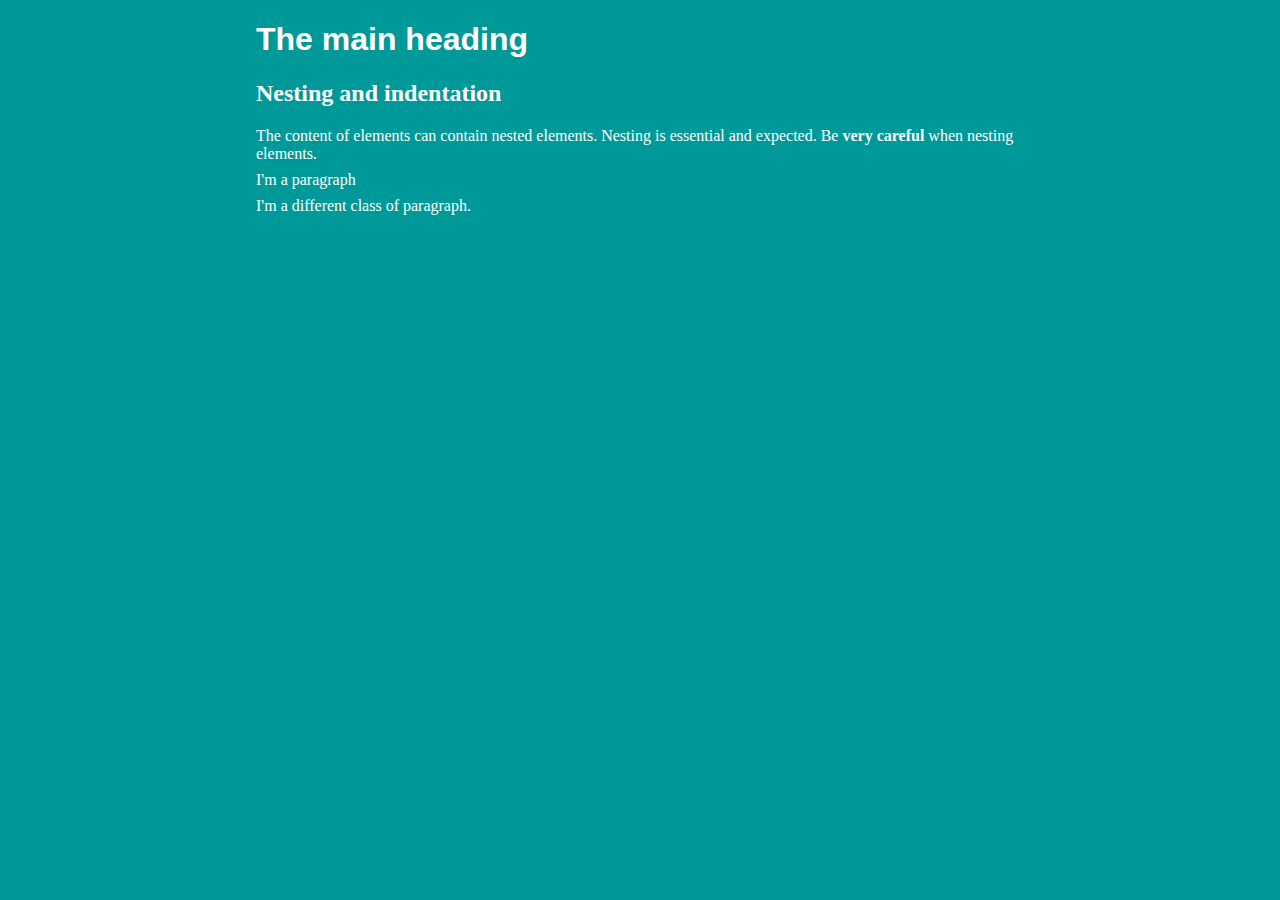
<file: lab_01/index.html>
<!DOCTYPE html>
<html>
    <head>
        <meta charset="utf-8">
        <title>My amazing webpage</title>
        <link rel="stylesheet" href="style.css">
    </head>
    <body>

        <header>
            <h1>The main heading</h1>
        </header>
        
        <main>
            <section>
                <h2>Nesting and indentation</h2>
                <p>
                    The content of elements can contain nested elements.
                    Nesting is essential and expected.
                    Be <strong>very careful</strong> when nesting elements.
                </p>
                <p id="myElement">
                    I'm a paragraph
                </p>
                <p class ="my-class">
                    I'm a different class of paragraph.
                </p>
                
            </section>
        </main>
        <script src="scripts.js"></script>
    </body>
</html>
</file>
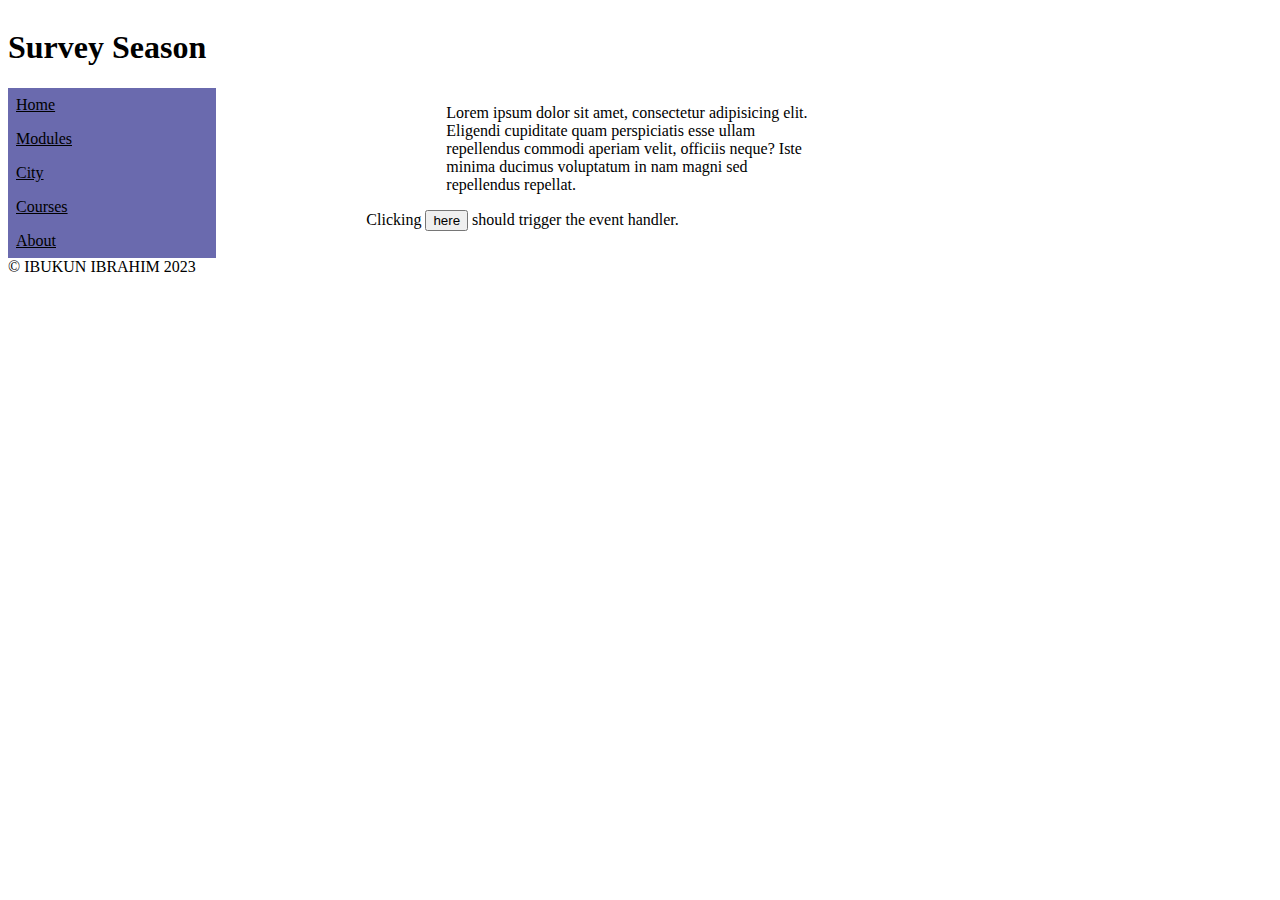
<file: Lab_02/index.html>
<!DOCTYPE html>
<html>
    <head>
        <link rel="stylesheet" href="style.css">
        <meta charset="utf-8">
        <title>
            Lab-02
        </title>
        
    </head>
    <body>
        <header>
            <h1>Survey Season</h1>
        </header>
        
            <main>

                <nav>
                    <a href="#">Home</a>
                    <a href="#">Modules</a>
                    <a href="#">City</a>
                    <a href="#">Courses</a>
                    <a href="#">About</a>
                </nav>
                 <section>
                    <p>
                         Lorem ipsum dolor sit amet, consectetur adipisicing elit. Eligendi cupiditate quam perspiciatis esse ullam repellendus commodi aperiam velit, officiis neque? Iste minima ducimus voluptatum in nam magni sed repellendus repellat.
                    </p>
                    <p1>
                        Clicking <button id="myTrigger">here</button> should trigger the event handler.
                    </p1>
                 </section>                   
            </main>
        

            <footer>
                &copy; IBUKUN IBRAHIM 2023
            </footer>
            
            <script
                src="scripts.js">
            </script>
    </body>
</html>
</file>
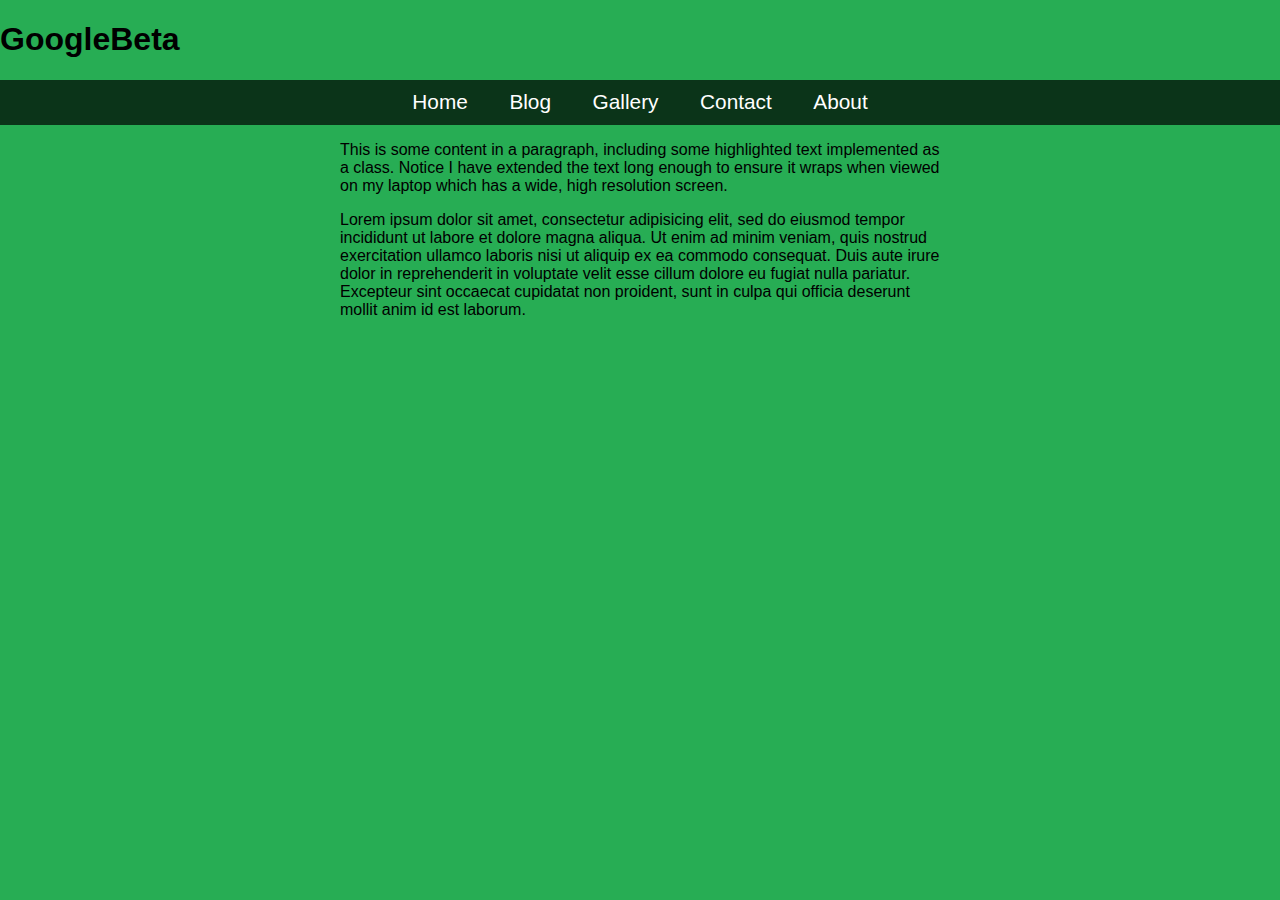
<file: Lab_04/index.html>
<!DOCTYPE html>
<html lang="en">
	<head>
        <meta charset="utf-8">
		<meta name="viewport" content="width=device-width, initial-scale=1.0">
		<title>Responsive menu BY IBZ</title>
		<link rel="stylesheet" href="styles.css">
	</head>
	<body>
		<h1>GoogleBeta</h1>
        <div id="menuToggler">&#8801;</div>
        <nav id="menu">
            <a href="#">Home</a>
            <a href="#">Blog</a>
            <a href="#">Gallery</a>
            <a href="#">Contact</a>
            <a href="#">About</a>
          </nav>
		<p>
			This is some content in a paragraph, including some <span class="highlight">highlighted text</span> implemented as a class.
			Notice I have extended the text long enough to ensure it wraps when viewed on my laptop which has a wide, high resolution screen.
		</p>
		<p>
			Lorem ipsum dolor sit amet, consectetur adipisicing elit, sed do eiusmod tempor incididunt ut labore et dolore magna aliqua.
			<span class="highlight">Ut enim ad minim veniam, quis nostrud exercitation ullamco laboris nisi ut aliquip ex ea commodo consequat.</span>
			Duis aute irure dolor in reprehenderit in voluptate velit esse cillum dolore eu fugiat nulla pariatur.
			Excepteur sint occaecat cupidatat non proident, sunt in culpa qui officia deserunt mollit anim id est laborum.
		</p>
		<script src="scripts.js"></script>
	</body>
</html>
</file>
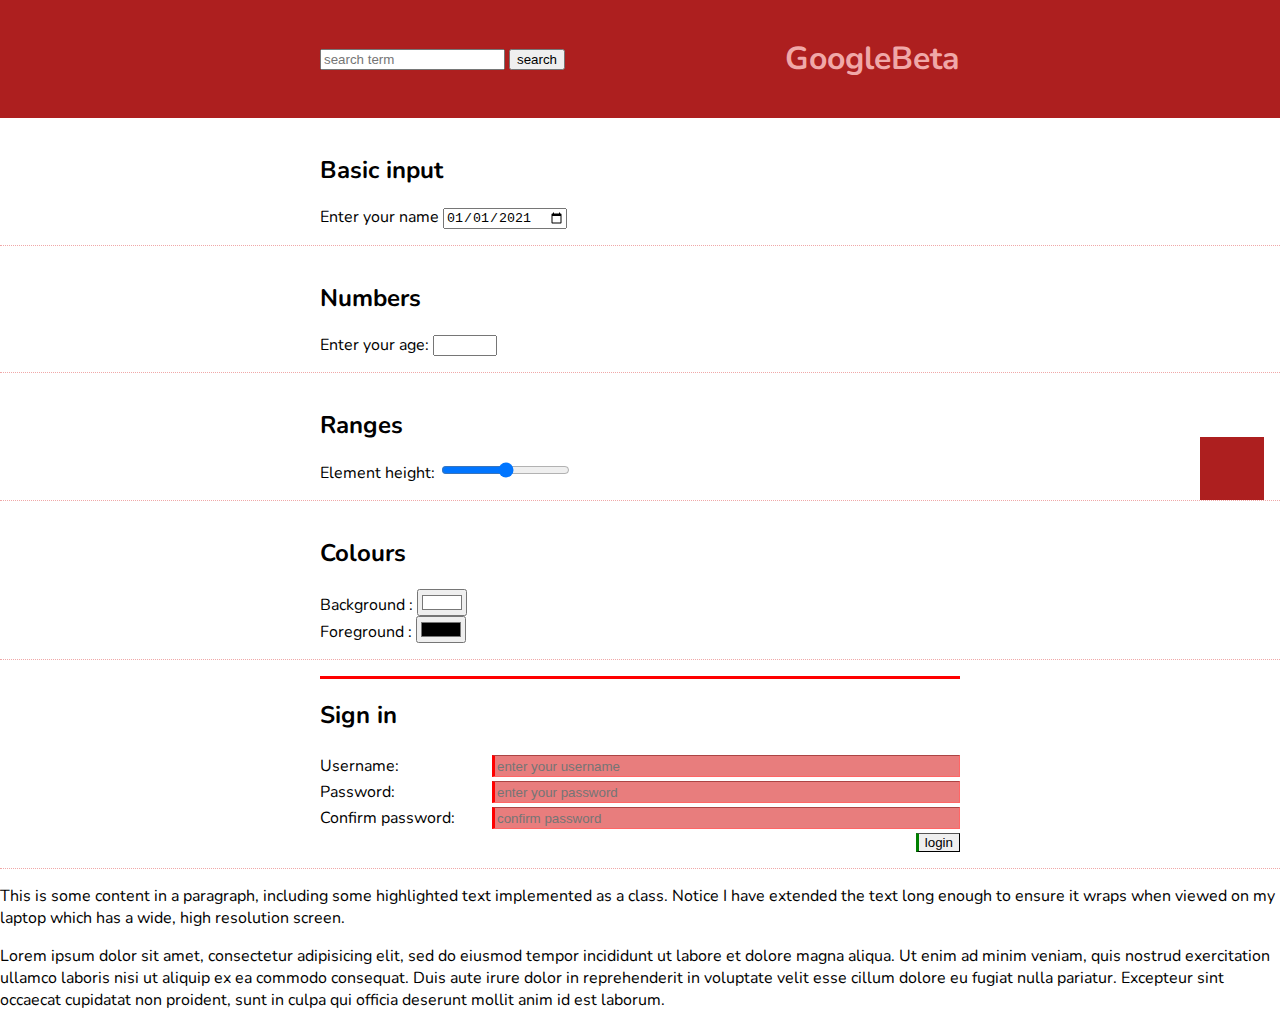
<file: Lab_05/index.html>
<!DOCTYPE html>
<html lang="en">
	<head>
        <meta charset="utf-8">
		<meta name="viewport" content="width=device-width, initial-scale=1.0">
		<title>Responsive menu BY IBZ</title>
		<link rel="stylesheet" href="styles.css">
	</head>
	<body>
        <header>
            <section>
                <input id="myQuery" placeholder="search term" aria-label="search">
                <button id="searchButton">search</button>
            </section>
            <h1>GoogleBeta</h1>
        </header>
        <main>
            <section>
                <h2>Basic input</h2>
                <label for="myName">Enter your name</label>
                <input id="myName", type="date" value="2021-01-01">
            </section>
            <section>
                <h2>Numbers</h2>
                <label for="myAge">Enter your age: </label>
                <input id="myAge" max="150" min="0" step="2" type="number">
              </section>
              <section class="relative">
                <h2>Ranges</h2>
                <label for="myHeight">Element height: </label>
                <input id="myHeight" type="range" step="25" min="0%" max="100%" value="50">
                <div id="heightTarget"></div>
              </section>
              <section id="colours">
                <h2>Colours</h2>
                <label for="myBG" >Background :</label>
                <input id="myBG" type="color" value="#ffffff"> <br>
                <label for="myFG">Foreground : </label>
                <input id="myFG" type="color" value="#000000">
              </section>

              <section>
                <form id="login">
                  <h2>Sign in</h2>
                  <label for="myUser">Username: </label>
                  <input id="myUser" name="username" placeholder="enter your username" required>
                  <label for="myPassword">Password: </label>
                  <input id="myPassword" type="password" name="password" placeholder="enter your password" minlength="8" required>
                  <label for="myConfirmation">Confirm password: </label>
                  <input id="myConfirmation" type="password" placeholder="confirm password" required>
                  <input type="submit" value="login">
                </form>
              </section>
              
        </main>
		<p>
			This is some content in a paragraph, including some <span class="highlight">highlighted text</span> implemented as a class.
			Notice I have extended the text long enough to ensure it wraps when viewed on my laptop which has a wide, high resolution screen.
		</p>
		<p>
			Lorem ipsum dolor sit amet, consectetur adipisicing elit, sed do eiusmod tempor incididunt ut labore et dolore magna aliqua.
			<span class="highlight">Ut enim ad minim veniam, quis nostrud exercitation ullamco laboris nisi ut aliquip ex ea commodo consequat.</span>
			Duis aute irure dolor in reprehenderit in voluptate velit esse cillum dolore eu fugiat nulla pariatur.
			Excepteur sint occaecat cupidatat non proident, sunt in culpa qui officia deserunt mollit anim id est laborum.
		</p>
		<script src="scripts.js"></script>
	</body>
</html>
</file>
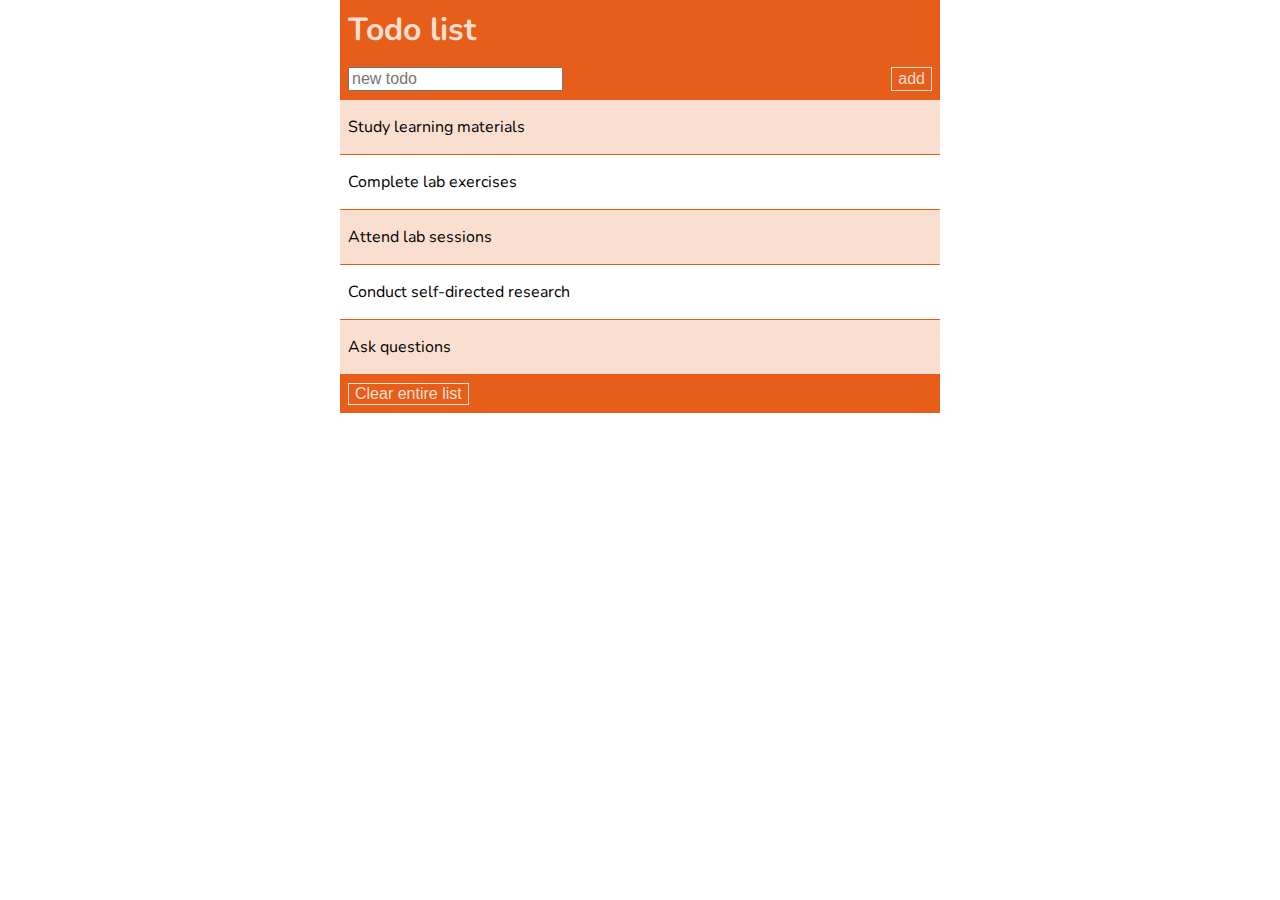
<file: Lab_06/index.html>
<!DOCTYPE html>
<html lang="en">
	<head>
		<meta charset="utf-8">
		<meta name="viewport" content="width=device-width, initial-scale=1.0">
		<title>Todo list</title>
		<link rel="stylesheet" href="todo.css">
	</head>
	<body>
		<header>
			<h1>Todo list</h1>
		</header>
		<main>
			<section>
				<input id="text" placeholder="new todo" aria-label="new todo">
				<button id="add">add</button>
			</section>
			<ul id="todo">
				<li>
					<input type="checkbox" id="todo1">
					<label for="todo1">Study learning materials</label>
				</li>
				<li>
					<input type="checkbox" id="todo2">
					<label for="todo2">Complete lab exercises</label>
				</li>
				<li>
					<input type="checkbox" id="todo3">
					<label for="todo3">Attend lab sessions</label>
				</li>
				<li>
					<input type="checkbox" id="todo4">
					<label for="todo4">Conduct self-directed research</label>
				</li>
				<li>
					<input type="checkbox" id="todo5">
					<label for="todo5">Ask questions</label>
				</li>
			</ul>
		</main>
		<footer>
			<button id="clear">Clear entire list</button>
		</footer>
		<script src="todo.js"></script>
	</body>
</html>
</file>
<file: lab_01/style.css>
body {
	background: #099;
	color: white;
	width: 60%;
	margin: 0 auto;
}

h1 {
	font-family: sans-serif;
}

p {
	margin: 0.5em 0;
}

.highlight {
	color: yellow;
}
</file>
<file: Lab_02/style.css>
nav {
  display: flex;
  flex-direction: column;
  background-color: white;
  width: 85vw;
  
}
nav a {
  background-color: hsla(240, 52%, 36%, 0.705);
  color: black;
  padding: 0.5em;
  margin: 0em; 
  transition: background-color 0.7s;
  width: 15vw;
  
}
nav a:hover {
  background-color: white;
}
header {
  overflow: auto;
}
section{
  overflow: auto;
  gap: 1em;
  
}
p {
  padding-left: 5em;
  padding-right: 5em;
  box-sizing: border-box;
}
main {
  display: flex;
  width: 70vw;
}
</file>
<file: Lab_04/styles.css>
body {
	font-family: Montserrat, sans-serif;
	margin: 0;
	background-color: rgb(39, 173, 84);
}

#menuToggler {
	position: fixed;
	top: 0.5rem;
	right: 0.5rem;
	background-color: rgba(214, 0, 0, 0.5);
	color: white;
	font-size: 3em;
	text-align: right;
	line-height: 1em;
	padding: 0 1rem;
	z-index: 1;
}

nav {
	position: fixed;
	width: 100vw;
	height: 100vh;
	top: 0;
	display: flex;
	flex-direction: column;
	background-color: rgba(0,0,0,0.7);
	opacity: 0;
	transform: translateX(100vw);
	transition: transform 0.4s, opacity 0.6s;
}

nav.open {
	transition: transform 0.4s, opacity 0.2s;
	transform: none;
	opacity: 1;
}

nav a {
	font-size: 2em;
	text-decoration: none;
	padding: 0.5em 1em;
	color: white;
	text-align: center;
	flex-grow: 1;
}

p {
	padding: 0 1em;
	max-width: 600px;
	margin: 1em auto;
}

@media screen and (min-width: 515px) {

	#menuToggler {
		display: none;
	}

	nav {
		display: flex;
		flex-direction: row;
		transform: none;
		opacity: 1;
		height: auto;
		position: static;
		justify-content: center;
	}

	nav a {
		font-size: 1.3em;
		flex-grow: 0;
	}

}
</file>
<file: Lab_05/styles.css>
@import url('https://fonts.googleapis.com/css2?family=Nunito&display=swap');
body {
    margin: 0;
    font-family: "Nunito", sans-serif;
  }

  header {
    padding: 0.5em 1em;
    display: flex;
    flex-direction: column;
    justify-content: space-between;
    align-items: center;
    background-color: hsl(0, 70%, 40%);
    color: hsl(0, 70%, 80%);
  }
  #search {
    order: 1;
  }
  main section {
    padding: 1em;
    border-bottom: 0.5px dotted hsl(0, 70%, 80%);
  }
  @media screen and (min-width: 420px) {
    header {
      flex-direction: row;
    }
  }
  @media screen and (min-width: 900px) {
    header, main section {
          padding: 1em 25vw;
      }
  }
  input:invalid {
  background-color: hsl(0, 70%, 70%);
  border-color: hsl(0, 100%, 70%)
}
:root {
    --height: 50%;
    --bg-colour: #ffffff;
    --fg-colour: #000000;
  }
  .relative {
    position: relative;
  }
  #heightTarget {
    position: absolute;
    bottom: 0;
    right: 1em;
    width: 4em;
    background-color: hsl(0, 70%, 40%);
    height: var(--height);
    transition: 0.4s;
  }
  #colours{
    background-color: var(--bg-colour);
    color: var(--fg-colour);
  }
  
  form {
    display: grid;
    grid-row-gap: 0.25em;
    grid-column-gap: 1em;
    grid-template-columns: minmax(max-content, 1fr) 3fr;
   }
   
   form h2 {
    grid-column: 1 / 3;
   }
   form input[type="submit"] {
    grid-column: 2 / 3;
    justify-self: end;
   }
   form input:invalid {
    border-width: 0.5px 0.5px 0.5px 3px;
    border-left-style: solid;
    border-left-color: red;
   }
   form input:valid {
    border-width: 0.5px 0.5px 0.5px 3px;
    border-left-style: solid;
    border-left-color: green;
   }
   form:invalid {
    border-top: 3px solid red;
   }
   form:valid {
    border-top: 3px solid green;
   }
</file>
<file: Lab_06/todo.css>
@import url('https://fonts.googleapis.com/css2?family=Nunito&display=swap');

:root {
	--hue: 20;
	--dark: hsl(var(--hue), 80%, 50%);
	--light: hsl(var(--hue), 80%, 90%);
}

body {
	font-family: Nunito, sans-serif;
	max-width: 600px;
	margin: 0 auto;
}

header, section, footer {
	background-color: var(--dark);
	color: var(--light);
	overflow: auto;
	padding: 0.5rem;
}

h1 {
	margin: 0;
}

section {
	display: flex;
	justify-content: space-between;
}

input, button {
	font-size: 1em;
}

button {
	border: 1px solid var(--light);
	background-color: var(--dark);
	color: var(--light);
}

ul {
	list-style: none;
	user-select: none;
	padding: 0;
	margin: 0;
}

li {
	padding: 1em 0.5rem;
	margin: 0;
	border: 0px solid var(--dark);
	display: flex;
	justify-content: space-between;
}

li:nth-child(odd) {
	background-color: var(--light);
	border-width: 0.5px 0;
}

label {
	flex-grow: 1;
}

input[type="checkbox"] {
	display: none;
}

input:checked + label {
	text-decoration: line-through;
}
</file>
